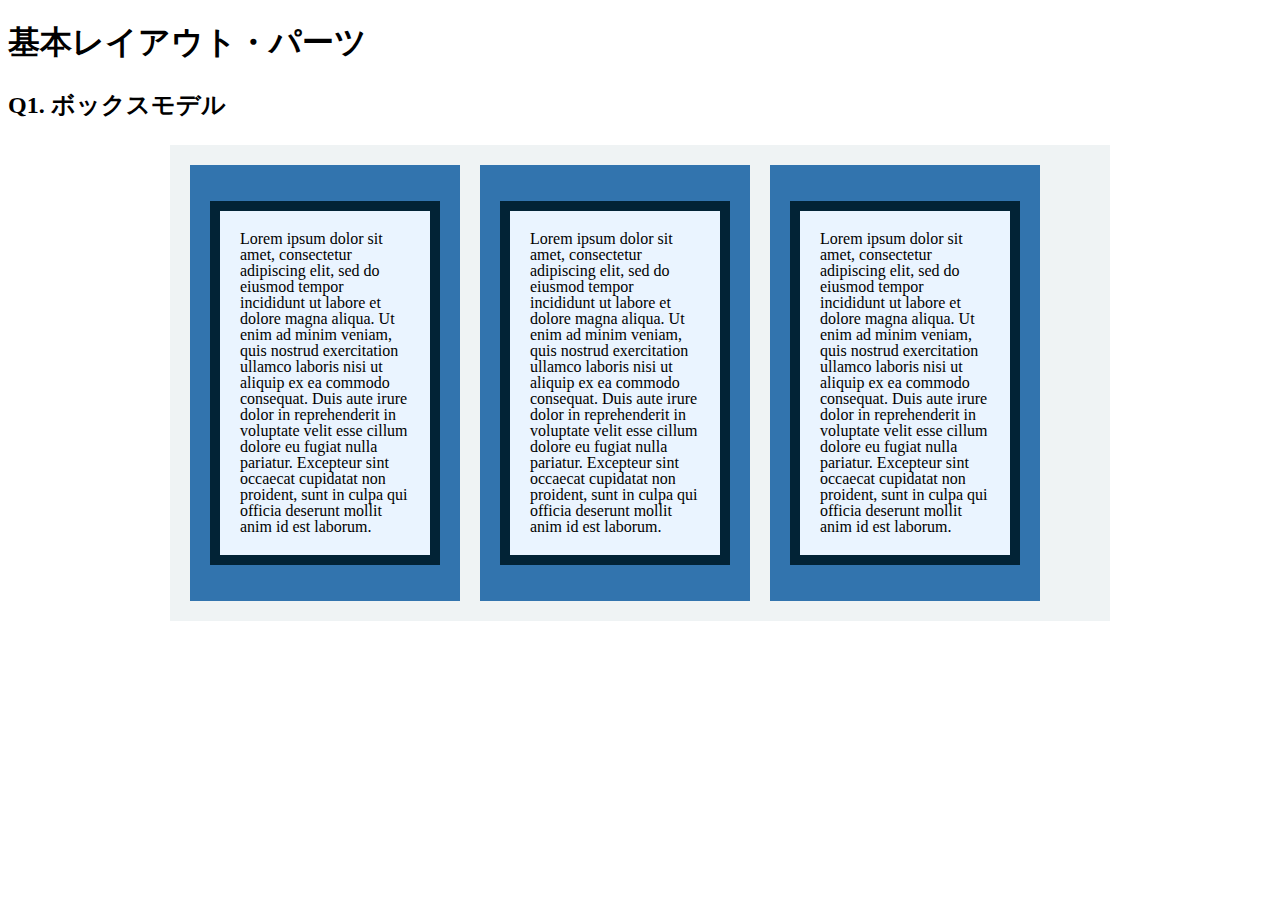
<file: layout_parts/q1/index.html>
<!DOCTYPE html>
<html>
  <head>
    <meta charset="utf-8">
    <meta http-equiv="X-UA-Compatible" content="IE=edge">
    <meta name="viewport" content="width=device-width, initial-scale=1.0, maximum-scale=1.0, user-scalable=no">
    <meta name="format-detection" content="telephone=no">
    <title>基本レイアウト・パーツ</title>
    <link rel="stylesheet" href="http://gizumo-inc.github.io/sample/front-lesson/layout_parts_new/assets/css/reset.css">
    <link rel="stylesheet" href="http://gizumo-inc.github.io/sample/front-lesson/layout_parts_new/assets/css/base.css">
    <link rel="stylesheet" href="css/style.css">
  </head>
  <body>
    <div class="wrapper">
      <h1 class="title">基本レイアウト・パーツ</h1>
      <h2 class="headline">
        <p class="headline__text">Q1. ボックスモデル</p>
      </h2>
      <div class="box">
        <!-- 回答はクラスq1の要素の中に書いてね -->
        <!-- すでについてるクラスにはstyleを指定しない。styleをつける場合は自分で新たにクラスをつけること -->
        <div class="q1 q1__content clearfix">

          <div class="q1__content__box">
            <p class="q1__content__text">
                Lorem ipsum dolor sit amet, consectetur adipiscing elit, sed do eiusmod tempor incididunt ut labore et dolore magna aliqua. Ut enim ad minim veniam, quis nostrud exercitation ullamco laboris nisi ut aliquip ex ea commodo consequat. Duis aute irure dolor in reprehenderit in voluptate velit esse cillum dolore eu fugiat nulla pariatur. Excepteur sint occaecat cupidatat non proident, sunt in culpa qui officia deserunt mollit anim id est laborum.
            </p>
          </div>

          <div class="q1__content__box">
           <p class="q1__content__text">
            Lorem ipsum dolor sit amet, consectetur adipiscing elit, sed do eiusmod tempor incididunt ut labore et dolore magna aliqua. Ut enim ad minim veniam, quis nostrud exercitation ullamco laboris nisi ut aliquip ex ea commodo consequat. Duis aute irure dolor in reprehenderit in voluptate velit esse cillum dolore eu fugiat nulla pariatur. Excepteur sint occaecat cupidatat non proident, sunt in culpa qui officia deserunt mollit anim id est laborum.
           </p>
          </div>

          <div class="q1__content__box">
            <p class="q1__content__text">
              Lorem ipsum dolor sit amet, consectetur adipiscing elit, sed do eiusmod tempor incididunt ut labore et dolore magna aliqua. Ut enim ad minim veniam, quis nostrud exercitation ullamco laboris nisi ut aliquip ex ea commodo consequat. Duis aute irure dolor in reprehenderit in voluptate velit esse cillum dolore eu fugiat nulla pariatur. Excepteur sint occaecat cupidatat non proident, sunt in culpa qui officia deserunt mollit anim id est laborum.
            </p>
          </div>


        </div>
        <!-- 回答はクラスq1の要素の中に書いてね -->
      </div>
    </div>
  </body>
</html>
</file>
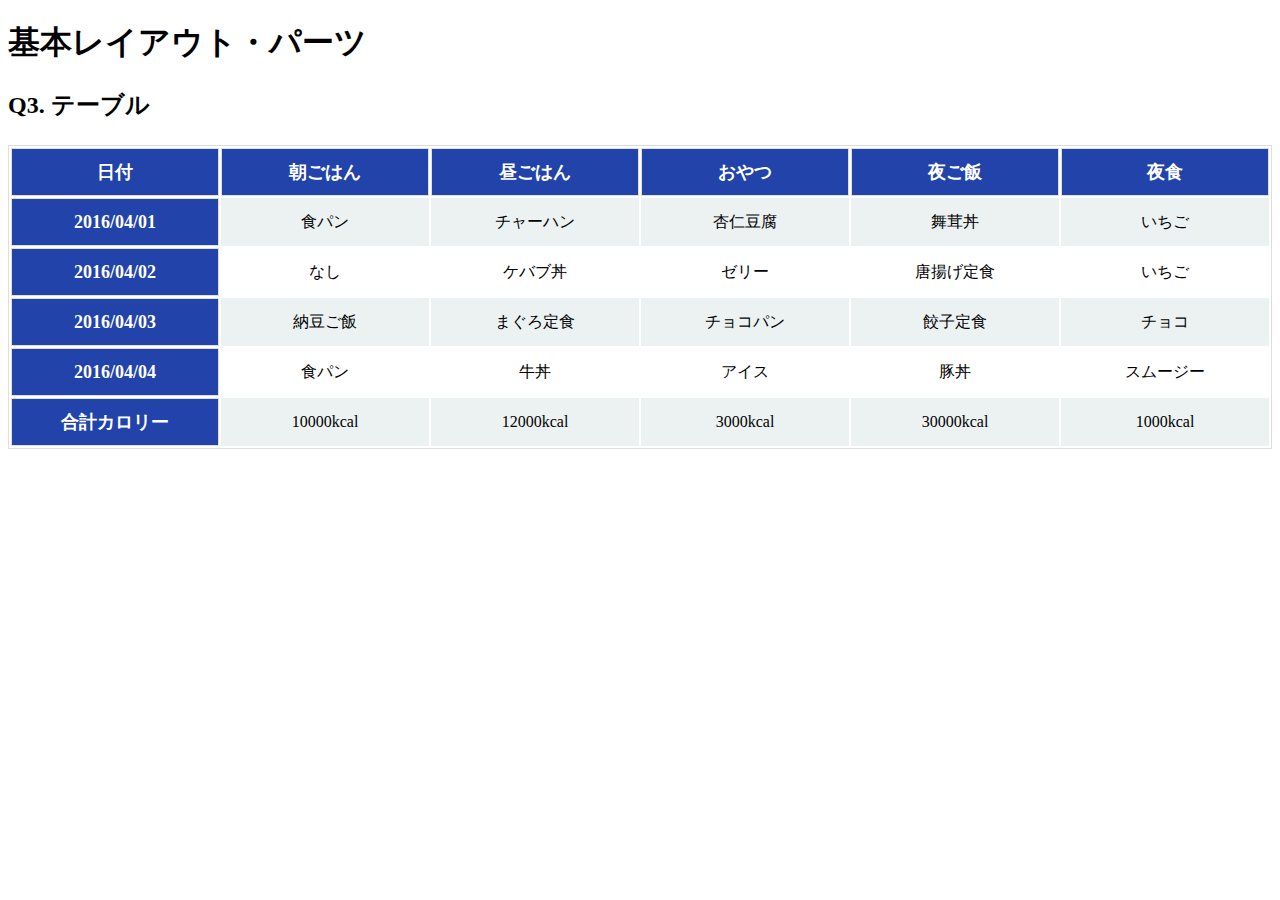
<file: layout_parts/q3/index.html>
<!DOCTYPE html>
<html>
  <head>
    <meta charset="utf-8">
    <meta http-equiv="X-UA-Compatible" content="IE=edge">
    <meta name="viewport" content="width=device-width, initial-scale=1.0, maximum-scale=1.0, user-scalable=no">
    <meta name="format-detection" content="telephone=no">
    <title>基本レイアウト・パーツ</title>
    <link rel="stylesheet" href="http://gizumo-inc.github.io/sample/front-lesson/layout_parts_new/assets/css/reset.css">
    <link rel="stylesheet" href="http://gizumo-inc.github.io/sample/front-lesson/layout_parts_new/assets/css/base.css">
    <link rel="stylesheet" href="css/style.css">
  </head>
  <body>
    <div class="wrapper">
      <h1 class="title">基本レイアウト・パーツ</h1>
      <h2 class="headline">
        <p class="headline__text">Q3. テーブル</p>
      </h2>
      <div class="box">
        <!-- 回答はクラスq3の要素の中に書いてね -->
        <!-- すでについてるクラスにはstyleを指定しない。styleをつける場合は自分で新たにクラスをつけること -->
        
  <div class="q3 q3-table-layout">
    <table class="q3-contents">
        <thead>
        
          <tr>
            <th>日付</th>
            <th>朝ごはん</th>
            <th>昼ごはん</th>
            <th>おやつ</th>
            <th>夜ご飯</th>
            <th>夜食</th>
          </tr>
          
        </thead>
        
        <tbody>
        
          <tr>
            <th>2016/04/01</th>
            <td>食パン</td>
            <td>チャーハン</td>
            <td>杏仁豆腐</td>
            <td>舞茸丼</td>
            <td>いちご</td>
          </tr>
      
          <tr>
            <th>2016/04/02</th>
            <td>なし</td>
        <td>ケバブ丼</td>
        <td>ゼリー</td>
        <td>唐揚げ定食</td>
        <td>いちご</td>
      </tr>
      
      <tr>
        <th>2016/04/03</th>
        <td>納豆ご飯</td>
        <td>まぐろ定食</td>
        <td>チョコパン</td>
        <td>餃子定食</td>
        <td>チョコ</td>
      </tr>
      
      <tr>
        <th>2016/04/04</th>
        <td>食パン</td>
        <td>牛丼</td>
        <td>アイス</td>
        <td>豚丼</td>
        <td>スムージー</td>
      </tr>
      
      <tr>
        <th>合計カロリー</th>
        <td>10000kcal</td>
        <td>12000kcal</td>
        <td>3000kcal</td>
        <td>30000kcal</td>
        <td>1000kcal</td>
      </tr>
    </tbody>
      
    </table>
    
    
    
    
    
    <!-- 回答はクラスq3の要素の中に書いてね -->
    
  </div>
</body>
</html>
</file>
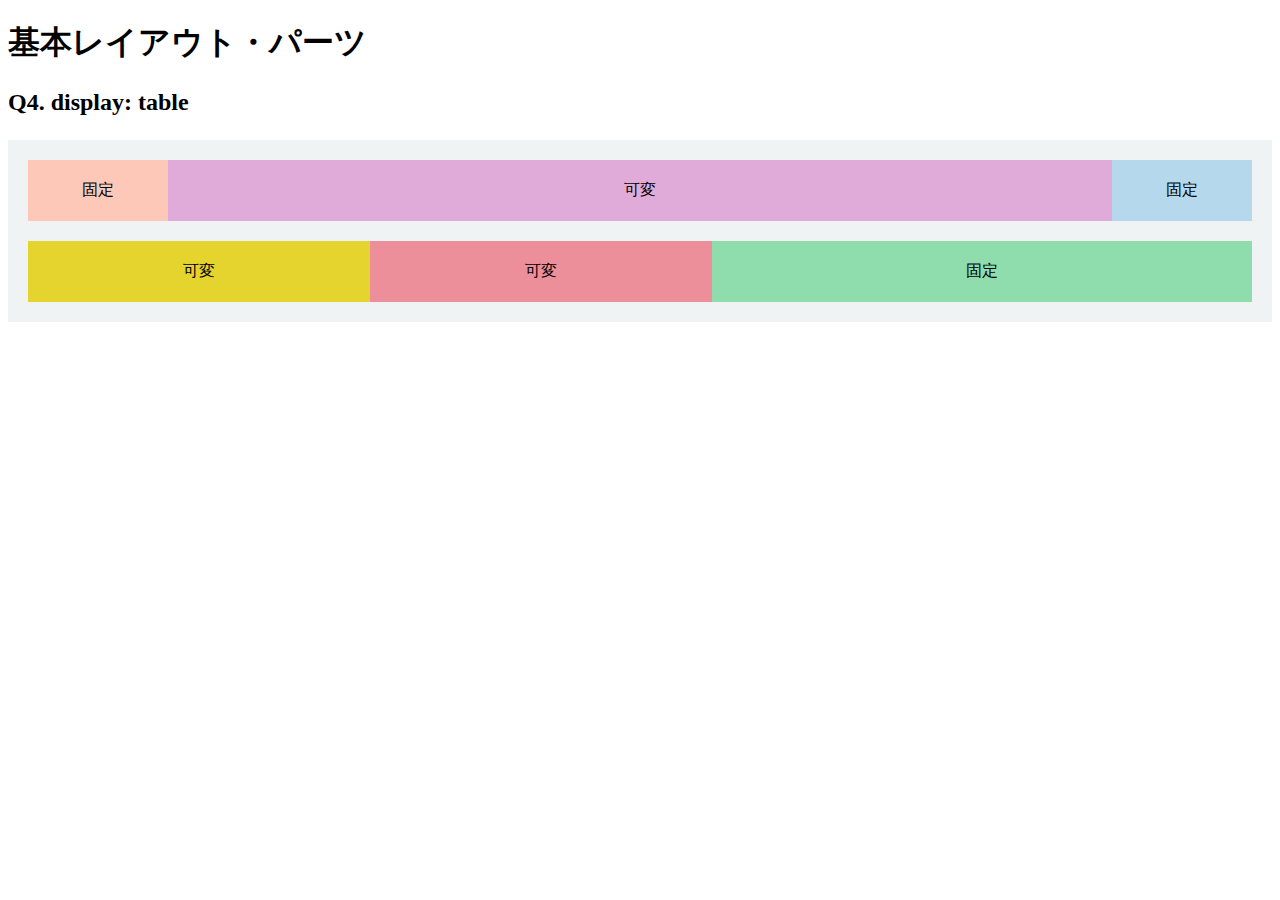
<file: layout_parts/q4/index.html>
<!DOCTYPE html>
<html>
  <head>
    <meta charset="utf-8">
    <meta http-equiv="X-UA-Compatible" content="IE=edge">
    <meta name="viewport" content="width=device-width, initial-scale=1.0, maximum-scale=1.0, user-scalable=no">
    <meta name="format-detection" content="telephone=no">
    <title>基本レイアウト・パーツ</title>
    <link rel="stylesheet" href="http://gizumo-inc.github.io/sample/front-lesson/layout_parts_new/assets/css/reset.css">
    <link rel="stylesheet" href="http://gizumo-inc.github.io/sample/front-lesson/layout_parts_new/assets/css/base.css">
    <link rel="stylesheet" href="css/style.css">
  </head>

  <body>
    <div class="wrapper">
      <h1 class="title">基本レイアウト・パーツ</h1>
      <h2 class="headline">
        <p class="headline__text">Q4. display: table</p>
      </h2>
      <div class="box">
        <!-- 回答はクラスq4の要素の中に書いてね -->
        <!-- すでについてるクラスにはstyleを指定しない。styleをつける場合は自分で新たにクラスをつけること -->
        <!-- 新たにタグは追加しなくてもできます。 -->
        <div class="q4 q4-contents">
          <div class="table-box">
            <div class="common-box pink">固定</div>
            <div class="common-box purple">可変</div>
            <div class="common-box blue">固定</div>         
          </div>

          <div class="table-box">
            <div class="common-box yellow">可変</div>
            <div class="common-box red">可変</div>
            <div class="common-box green">固定</div>
          </div>
        </div>
        <!-- 回答はクラスq4の要素の中に書いてね -->
      </div>
    </div>
  </body>
</html>
</file>
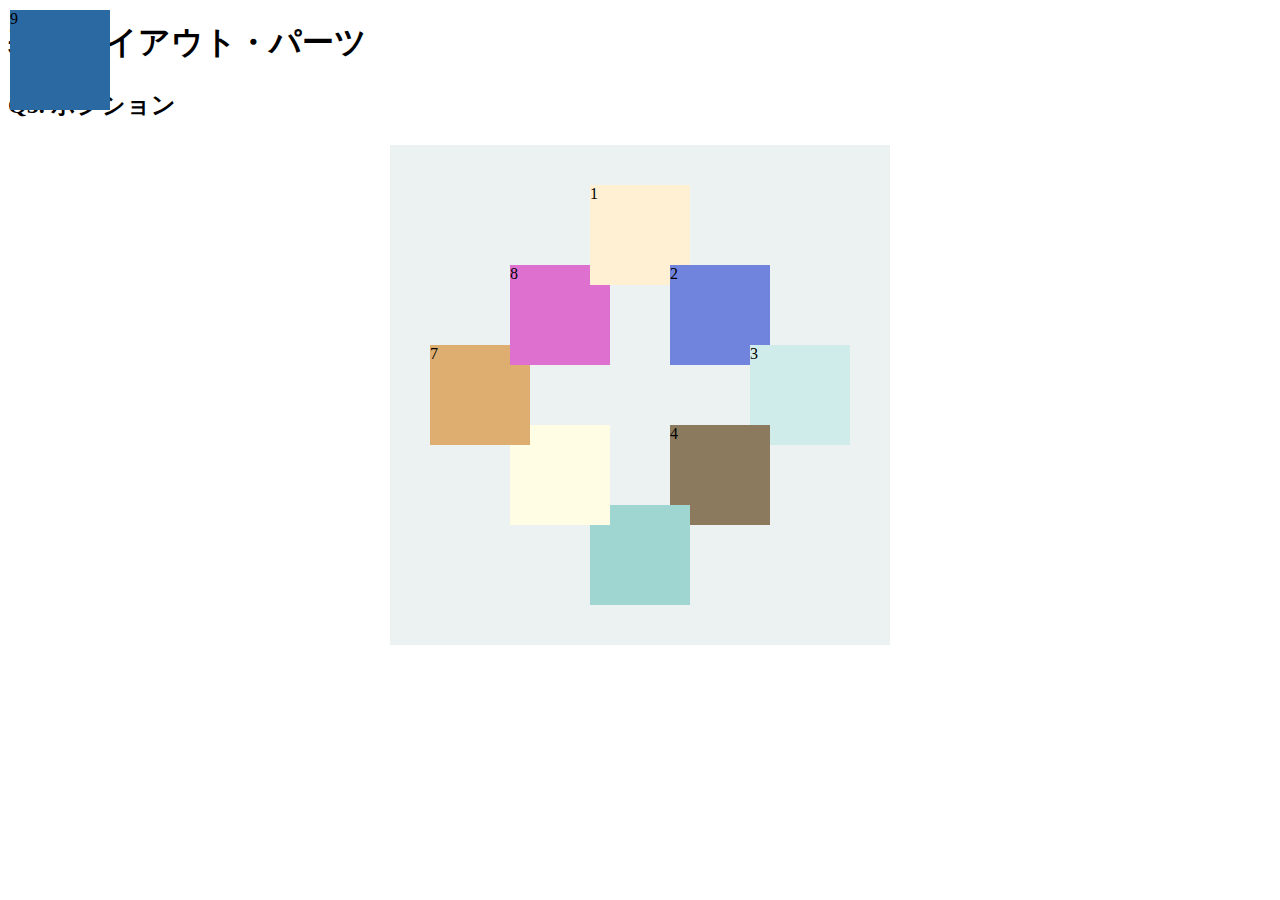
<file: layout_parts/q5/index.html>
<!DOCTYPE html>
<html>
  <head>
    <meta charset="utf-8">
    <meta http-equiv="X-UA-Compatible" content="IE=edge">
    <meta name="viewport" content="width=device-width, initial-scale=1.0, maximum-scale=1.0, user-scalable=no">
    <meta name="format-detection" content="telephone=no">
    <title>基本レイアウト・パーツ</title>
    <link rel="stylesheet" href="http://gizumo-inc.github.io/sample/front-lesson/layout_parts_new/assets/css/reset.css">
    <link rel="stylesheet" href="http://gizumo-inc.github.io/sample/front-lesson/layout_parts_new/assets/css/base.css">
    <link rel="stylesheet" href="css/style.css">
  </head>
  <body>
    <div class="wrapper">
      <h1 class="title">基本レイアウト・パーツ</h1>
      <h2 class="headline">
        <p class="headline__text">Q5. ポジション</p>
      </h2>
      <div class="box">
        <!-- 回答はクラスq5の要素の中に書いてね -->
        <!-- すでについてるクラスにはstyleを指定しない。styleをつける場合は自分で新たにクラスをつけること -->
        <!-- 新たにタグは追加しなくてもできます。 -->
        <div class="q5 q5-contents">
          <div class="common-box eight">8</div>
          <div class="common-box five">5</div>
          <div class="common-box one">1</div>
          <div class="common-box seven">7</div>
          <div class="common-box four">4</div>
          <div class="common-box six">6</div>
          <div class="common-box two">2</div>
          <div class="common-box three">3</div>
          <div class="common-box nine">9</div>
        </div>
        <!-- 回答はクラスq5の要素の中に書いてね -->
      </div>
    </div>
  </body>
</html>
</file>
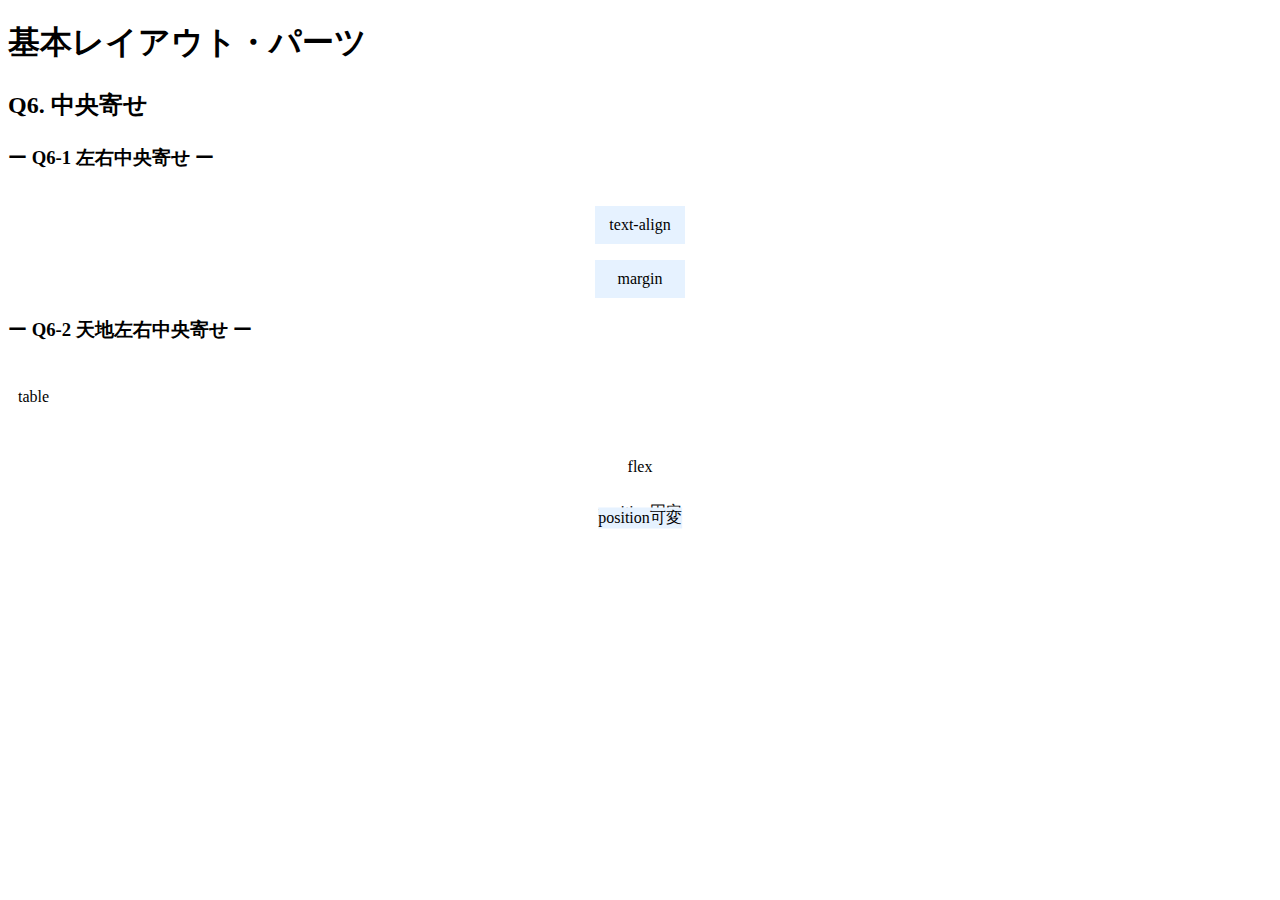
<file: layout_parts/q6/index.html>
<!DOCTYPE html>
<html>
  <head>
    <meta charset="utf-8">
    <meta http-equiv="X-UA-Compatible" content="IE=edge">
    <meta name="viewport" content="width=device-width, initial-scale=1.0, maximum-scale=1.0, user-scalable=no">
    <meta name="format-detection" content="telephone=no">
    <title>基本レイアウト・パーツ</title>
    <link rel="stylesheet" href="http://gizumo-inc.github.io/sample/front-lesson/layout_parts_new/assets/css/reset.css">
    <link rel="stylesheet" href="http://gizumo-inc.github.io/sample/front-lesson/layout_parts_new/assets/css/base.css">
    <link rel="stylesheet" href="css/style.css">
  </head>
  <body>
    <div class="wrapper">
      <h1 class="title">基本レイアウト・パーツ</h1>
      <h2 class="headline">
        <p class="headline__text">Q6. 中央寄せ</p>
      </h2>
      <div class="box">
        <div class="box__inner">
          <h3 class="box__headline">
            <p class="box__headline__text">ー Q6-1 左右中央寄せ ー</p>
          </h3>
          <div class="q6 q6--horizontal">
            <!-- Q6-1の回答はここに書いてね -->
            <!-- 新たにタグは追加しなくてもできます。 -->
            <div class="q6__box" >
              <div class="pearent">
                <p class="example">text-align</p>
              </div>
            </div>
            <!-- Q6-1の回答はここに書いてね -->


            <!-- Q6-1の回答はここに書いてね -->
            <!-- 新たにタグは追加しなくてもできます。 -->
            <div class="q6__box">
              <p class="table">margin</p>
            </div>
            <!-- Q6-1の回答はここに書いてね -->
          </div>
        </div>

        <div class="box__inner">
          <h3 class="box__headline">
            <p class="box__headline__text">ー Q6-2 天地左右中央寄せ ー</p>
          </h3>
          <!-- Q6-2の回答はここに書いてね -->
          <!-- すでについてるクラスにはstyleを指定しない。styleをつける場合は自分で新たにクラスをつけること -->
          <!-- 新たにタグは追加しなくてもできます。 -->
          <div class="q6 q6--around big">
            <div class="inner">
              <p class="sample">table</p>
            </div>
          </div>
          <!-- Q6-2の回答はここに書いてね -->

          <!-- Q6-2の回答はここに書いてね -->
          <!-- すでについてるクラスにはstyleを指定しない。styleをつける場合は自分で新たにクラスをつけること -->
          <!-- 新たにタグは追加しなくてもできます。 -->
          <div class="q6 q6--around another">
            <p class="text">flex</p>
          </div>
          <!-- Q6-2の回答はここに書いてね -->

          <div class="q6 q6--position">
            <!-- Q6-2の回答はここに書いてね -->
            <!-- すでについてるクラスにはstyleを指定しない。styleをつける場合は自分で新たにクラスをつけること -->
            <!-- 新たにタグは追加しなくてもできます。 -->
            <div class="q6__box is-stable contents">
              <p class="q6__box__inner fix">position固定</p>
            </div>
            <!-- Q6-2の回答はここに書いてね -->

            <!-- Q6-2の回答はここに書いてね -->
            <!-- すでについてるクラスにはstyleを指定しない。styleをつける場合は自分で新たにクラスをつけること -->
            <!-- 新たにタグは追加しなくてもできます。 -->
            <div class="q6__box is-flexible stay">
              <p class="q6__box__inner change">position可変</p>
            </div>
            <!-- Q6-2の回答はここに書いてね -->
          </div>
        </div>
      </div>
    </div>
  </body>
</html>
</file>
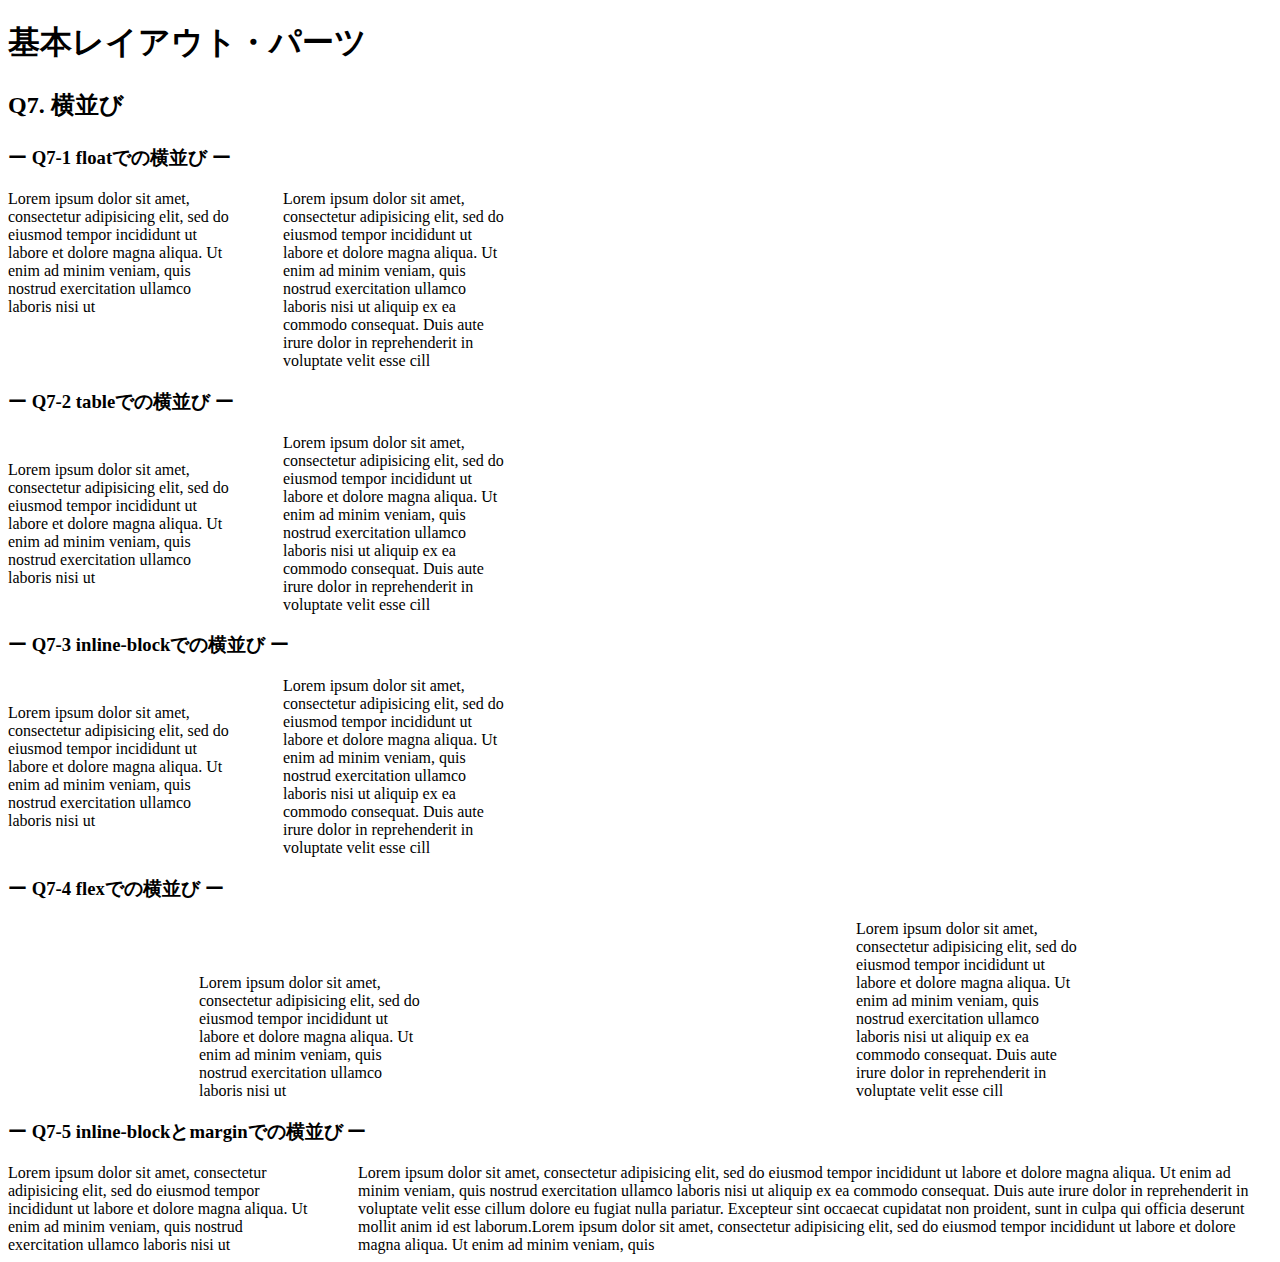
<file: layout_parts/q7/index.html>
<!DOCTYPE html>
<html>
  <head>
    <meta charset="utf-8">
    <meta http-equiv="X-UA-Compatible" content="IE=edge">
    <meta name="viewport" content="width=device-width, initial-scale=1.0, maximum-scale=1.0, user-scalable=no">
    <meta name="format-detection" content="telephone=no">
    <title>基本レイアウト・パーツ</title>
    <link rel="stylesheet" href="http://gizumo-inc.github.io/sample/front-lesson/layout_parts_new/assets/css/reset.css">
    <link rel="stylesheet" href="http://gizumo-inc.github.io/sample/front-lesson/layout_parts_new/assets/css/base.css">
    <link rel="stylesheet" href="css/style.css">
  </head>
  <body>
    <div class="wrapper">
      <h1 class="title">基本レイアウト・パーツ</h1>
      <h2 class="headline">
        <p class="headline__text">Q7. 横並び</p>
      </h2>
      <div class="box">
        <div class="box__inner">
          <h3 class="box__headline">
            <p class="box__headline__text">ー Q7-1 floatでの横並び ー</p>
          </h3>
          <!-- Q7の回答はここに書いてね -->
          <!-- すでについてるクラスにはstyleを指定しない。styleをつける場合は自分で新たにクラスをつけること -->
          <!-- 新たにタグは追加しなくてもできます。 -->
          <div class="q7 q7--float">
            <div class="q7__inner clearfix">
              <div class="q7__box content">
                Lorem ipsum dolor sit amet, consectetur adipisicing elit, sed do eiusmod tempor incididunt ut labore et dolore magna aliqua. Ut enim ad minim veniam, quis nostrud exercitation ullamco laboris nisi ut
              </div>
              <div class="q7__box content">
                Lorem ipsum dolor sit amet, consectetur adipisicing elit, sed do eiusmod tempor incididunt ut labore et dolore magna aliqua. Ut enim ad minim veniam, quis nostrud exercitation ullamco laboris nisi ut aliquip ex ea commodo consequat. Duis aute irure dolor in reprehenderit in voluptate velit esse cill
              </div>
            </div>
          </div>
          <!-- Q7の回答はここに書いてね -->
        </div>

        <div class="box__inner">
          <h3 class="box__headline">
            <p class="box__headline__text">ー Q7-2 tableでの横並び ー</p>
          </h3>
          <!-- Q7の回答はここに書いてね -->
          <!-- すでについてるクラスにはstyleを指定しない。styleをつける場合は自分で新たにクラスをつけること -->
          <!-- 新たにタグは追加しなくてもできます。 -->
          <div class="q7 q7--table">
            <div class="q7__inner parent">
              <div class="q7__box child">
                <div class="q7__box__text mago">
                  Lorem ipsum dolor sit amet, consectetur adipisicing elit, sed do eiusmod tempor incididunt ut labore et dolore magna aliqua. Ut enim ad minim veniam, quis nostrud exercitation ullamco laboris nisi ut
                </div>
              </div>
              <div class="q7__box child">
                <div class="q7__box__text mago">
                  Lorem ipsum dolor sit amet, consectetur adipisicing elit, sed do eiusmod tempor incididunt ut labore et dolore magna aliqua. Ut enim ad minim veniam, quis nostrud exercitation ullamco laboris nisi ut aliquip ex ea commodo consequat. Duis aute irure dolor in reprehenderit in voluptate velit esse cill
                </div>
              </div>
            </div>
          </div>
          <!-- Q7の回答はここに書いてね -->
        </div>

        <div class="box__inner">
          <h3 class="box__headline">
            <p class="box__headline__text">ー Q7-3 inline-blockでの横並び ー</p>
          </h3>
          <!-- Q7の回答はここに書いてね -->
          <!-- すでについてるクラスにはstyleを指定しない。styleをつける場合は自分で新たにクラスをつけること -->
          <!-- 新たにタグは追加しなくてもできます。 -->
          <div class="q7 q7--inlineblock">
            <div class="q7__inner main">
              <div class="q7__box sample">
                Lorem ipsum dolor sit amet, consectetur adipisicing elit, sed do eiusmod tempor incididunt ut labore et dolore magna aliqua. Ut enim ad minim veniam, quis nostrud exercitation ullamco laboris nisi ut
              </div>
              <div class="q7__box sample">
                Lorem ipsum dolor sit amet, consectetur adipisicing elit, sed do eiusmod tempor incididunt ut labore et dolore magna aliqua. Ut enim ad minim veniam, quis nostrud exercitation ullamco laboris nisi ut aliquip ex ea commodo consequat. Duis aute irure dolor in reprehenderit in voluptate velit esse cill
              </div>
            </div>
          </div>
          <!-- Q7の回答はここに書いてね -->
        </div>

        <div class="box__inner">
          <h3 class="box__headline">
            <p class="box__headline__text">ー Q7-4 flexでの横並び ー</p>
          </h3>
          <!-- Q7の回答はここに書いてね -->
          <!-- すでについてるクラスにはstyleを指定しない。styleをつける場合は自分で新たにクラスをつけること -->
          <!-- 新たにタグは追加しなくてもできます。 -->
          <div class="q7 q7--flex">
            <div class="q7__inner item">
              <div class="q7__box one">
                Lorem ipsum dolor sit amet, consectetur adipisicing elit, sed do eiusmod tempor incididunt ut labore et dolore magna aliqua. Ut enim ad minim veniam, quis nostrud exercitation ullamco laboris nisi ut
              </div>
              <div class="q7__box two">
                Lorem ipsum dolor sit amet, consectetur adipisicing elit, sed do eiusmod tempor incididunt ut labore et dolore magna aliqua. Ut enim ad minim veniam, quis nostrud exercitation ullamco laboris nisi ut aliquip ex ea commodo consequat. Duis aute irure dolor in reprehenderit in voluptate velit esse cill
              </div>
            </div>
          </div>
          <!-- Q7の回答はここに書いてね -->
        </div>

        <div class="box__inner">
          <h3 class="box__headline">
            <p class="box__headline__text">ー Q7-5 inline-blockとmarginでの横並び ー</p>
          </h3>
          <!-- Q7の回答はここに書いてね -->
          <!-- すでについてるクラスにはstyleを指定しない。styleをつける場合は自分で新たにクラスをつけること -->
          <!-- 新たにタグは追加しなくてもできます。 -->
          <div class="q7 q7--margin">
            <div class="q7__inner is-full style">
              <div class="q7__box keep">
                <div class="q7__box__text">
                  Lorem ipsum dolor sit amet, consectetur adipisicing elit, sed do eiusmod tempor incididunt ut labore et dolore magna aliqua. Ut enim ad minim veniam, quis nostrud exercitation ullamco laboris nisi ut
                </div>
              </div>
              <div class="q7__box change">
                <div class="q7__box__text">
                  Lorem ipsum dolor sit amet, consectetur adipisicing elit, sed do eiusmod tempor incididunt ut labore et dolore magna aliqua. Ut enim ad minim veniam, quis nostrud exercitation ullamco laboris nisi ut aliquip ex ea commodo consequat. Duis aute irure dolor in reprehenderit in voluptate velit esse cillum dolore eu fugiat nulla pariatur. Excepteur sint occaecat cupidatat non proident, sunt in culpa qui officia deserunt mollit anim id est laborum.Lorem ipsum dolor sit amet, consectetur adipisicing elit, sed do eiusmod tempor incididunt ut labore et dolore magna aliqua. Ut enim ad minim veniam, quis
                </div>
              </div>
            </div>
          </div>
          <!-- Q7の回答はここに書いてね -->
        </div>
      </div>
    </div>
  </body>
</html>
</file>
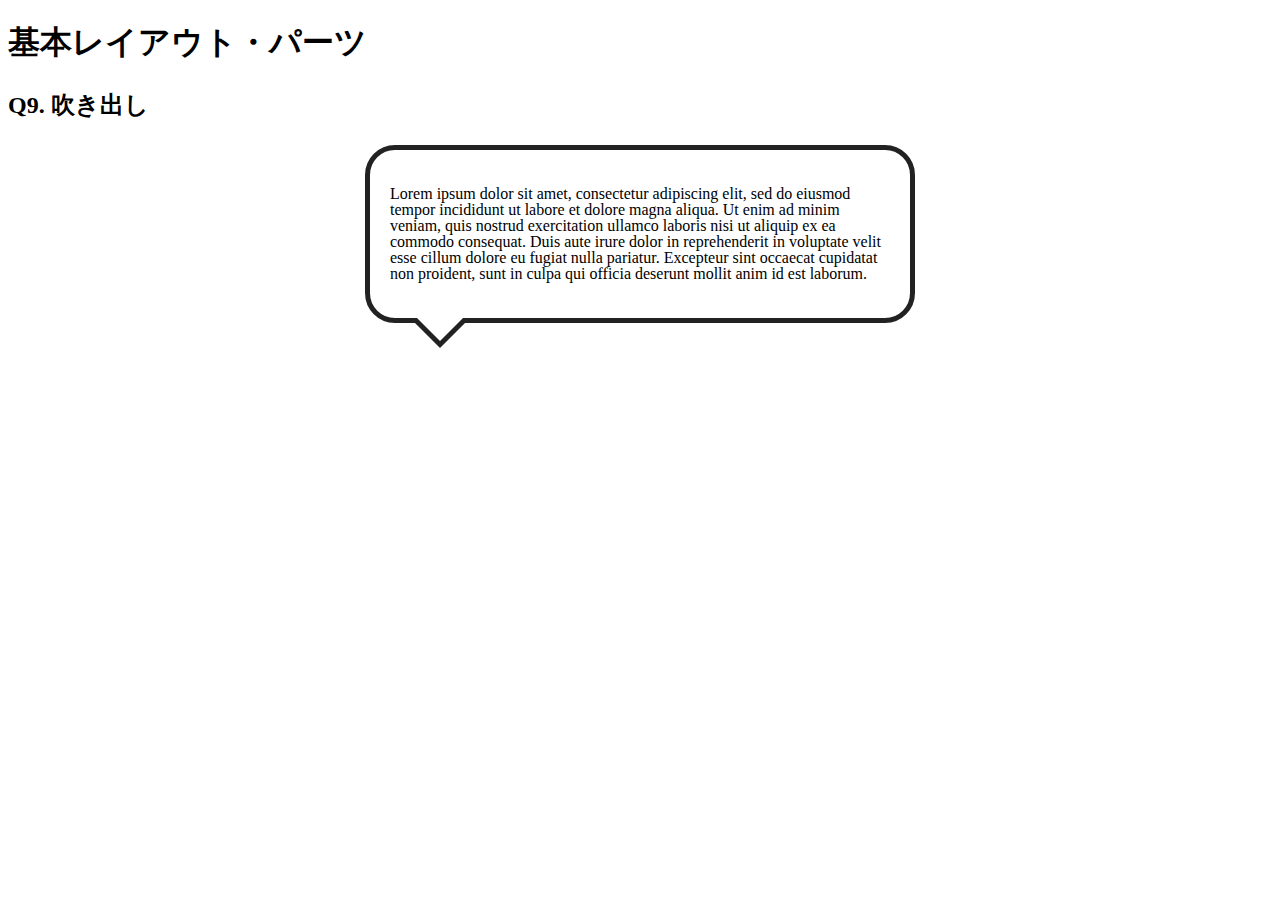
<file: layout_parts/q9/index.html>
<!DOCTYPE html>
<html>
  <head>
    <meta charset="utf-8">
    <meta http-equiv="X-UA-Compatible" content="IE=edge">
    <meta name="viewport" content="width=device-width, initial-scale=1.0, maximum-scale=1.0, user-scalable=no">
    <meta name="format-detection" content="telephone=no">
    <title>基本レイアウト・パーツ</title>
    <link rel="stylesheet" href="http://gizumo-inc.github.io/sample/front-lesson/layout_parts_new/assets/css/reset.css">
    <link rel="stylesheet" href="http://gizumo-inc.github.io/sample/front-lesson/layout_parts_new/assets/css/base.css">
    <link rel="stylesheet" href="css/style.css">
  </head>
  <body>
    <div class="wrapper">
      <h1 class="title">基本レイアウト・パーツ</h1>
      <h2 class="headline">
        <p class="headline__text">Q9. 吹き出し</p>
      </h2>
      <div class="box">
        <!-- 回答はクラスq9の要素の中に書いてね -->
        <!-- すでについてるクラスにはstyleを指定しない。styleをつける場合は自分で新たにクラスをつけること -->
        <div class="q9 baloon">
          <p>
            Lorem ipsum dolor sit amet, consectetur adipiscing elit, sed do eiusmod tempor incididunt ut labore et dolore magna aliqua. Ut enim ad minim veniam, quis nostrud exercitation ullamco laboris nisi ut aliquip ex ea commodo consequat. Duis aute irure dolor in reprehenderit in voluptate velit esse cillum dolore eu fugiat nulla pariatur. Excepteur sint occaecat cupidatat non proident, sunt in culpa qui officia deserunt mollit anim id est laborum.
          </p>
          
        </div>
        <!-- 回答はクラスq9の要素の中に書いてね -->
      </div>
    </div>
  </body>
</html>
</file>
<file: layout_parts/q1/css/style.css>
@charset "UTF-8";

/* 回答はここに書いてね */

.clearfix:after {
display: block;
content: "";
clear: both;
}

.q1__content {
width: 900px;
margin: 0 auto;
padding: 20px;
background-color: #eff3f4;
/* box-sizing: border-box; */
}

.q1__content__box {
float: left;
margin-left: 20px;
padding: 20px;
width: 230px;
background-color: #3274ae;
}

/* いちばん左のボックスmarginのみ0にする */
.q1__content .q1__content__box:first-child {
margin-left:0;
}

.q1__content__text {
padding: 20px;
font-size: 16px;
line-height: 16px;
border: 10px solid #022336;
background-color: #eaf4ff;
}




/* 回答はここに書いてね */
</file>
<file: layout_parts/q3/css/style.css>
@charset "UTF-8";

/* 回答はここに書いてね */

.q3-contents {
table-layout: fixed;
border: solid #dedede 1px;
width: 100%;
text-align: center;
}

.q3-contents th {
background-color: #2244aa;
color: #fff;
font-size: 18px;
line-height: 26px;
}

.q3-contents td {
font-size: 16px;
line-height: 22px;
}

.q3-contents tr:nth-child(2n+1){
background-color: #ecf1f2;
}

.q3-contents th {
padding: 10px;
border: solid #dedede 1px;
}



.q3-contents tbody tr:last-child{
border-top: dashed #002 2px;
}

/* 回答はここに書いてね */
</file>
<file: layout_parts/q4/css/style.css>
@charset "UTF-8";

/* 回答はここに書いてね */
.q4-contents {
table-layout: fixed;
text-align: center;
padding: 20px;
margin: 0 auto;
background-color: #eff3f4;
}
.common-box {
padding: 20px;
display: table-cell;
}

.table-box{
display: table;
width: 100%;
margin-bottom: 20px;
}

.table-box:last-child {
margin-bottom: 0;
}

.pink {
background-color: #fdc8b8;
width: 100px;
}

.purple {
background-color: #e0abd9;
}

.blue {
background-color: #b6d8ed;
width: 100px;
}

/* .content-box {
width: 100%;
display: table;
} */

.yellow {
background-color: #e5d32e;
}

.red {
background-color: #ec8f9a;
}

.green {
background-color: #8fdcad;
width: 500px;
}


/* 回答はここに書いてね */
</file>
<file: layout_parts/q5/css/style.css>
@charset "UTF-8";

/* 回答はここに書いてね */

.q5-contents {
position: relative;
width: 500px;
height: 500px;
margin: 0 auto;
background-color: #ecf1f2;
}
.common-box {
position: absolute;
width: 100px;
height: 100px;
}

.one {
background-color: #ffefd3;
/* position: absolute; */
top: 40px;
left: 200px;
}
.two {
background-color: #7084de;
/* position: absolute; */
top: 120px;
left: 280px;
}
.three {
background-color: #d0ecea;
/* position: absolute; */
z-index: 10;
top: 200px;
left: 360px;
}
.four {
background-color: #8b7a5e;
/* position: absolute; */
z-index: 20;
top: 280px;
left: 280px;
}
.five {
background-color: #9fd6d2;
/* position: absolute; */
z-index: 30;
bottom: 40px;
left: 200px;
}
.six {
background-color: #fffee4;
/* position: absolute; */
z-index: 40;
top: 280px;
left: 120px;
}
.seven {
background-color: #deae70;
/* position: absolute; */
z-index: 50;
top: 200px;
left: 40px;
}
.eight {
background-color: #de70cf;
/* position: absolute; */
z-index: 60;
top: 120px;
left: 120px;
}
.nine {
background-color: #2b69a3;
position: fixed;
top: 10px;
left: 10px;
}

.one::before{
content: "";
background-color: #ffefd3;
position: absolute;
top: 80px;
bottom: 0px;
height: 20px;
width:20px;
z-index: 70;
}
/* 回答はここに書いてね */
</file>
<file: layout_parts/q6/css/style.css>
@charset "UTF-8";

/* 回答はここに書いてね */
.example {
text-align: center;
display: inline-block;
padding-top: 10px;
padding-bottom: 10px;
width: 90px;
background-color: #e6f2ff;
}

.pearent {
text-align: center;
}

.table {
text-align:center;
margin: auto;
width: 90px;
padding-top: 10px;
padding-bottom: 10px;
background-color: #e6f2ff;
}

/* ここからｑ6－2 */
.big {
display: table;
text-align: center;
/* vertical-align: middle; */
}

.inner {
display: table-cell;
vertical-align: middle;
}

.sample {
/* display: table-cell; */
display: inline-block;
vertical-align: middle;
/* text-align: center; */
padding: 10px;
background-color: #fff;
}

.another {
display: flex;
align-items: center;
justify-content: center;
}

.text {
background-color: #fff;
padding: 10px;
}

.contents {
position: relative;
text-align: center;
}

.fix {
position: absolute;
top: 0;
bottom: 0;
left: 0;
right: 0;
/* height: 50%;
width: 50%; */
margin: auto;
text-align: center;
vertical-align: middle;
background-color: #e6f2ff;
/* top: 50%; */
/* height: 30px;
width: 110px;
padding: 10px; */
}

.stay {
position: relative;
/* text-align: center; */
/* width: 100%; */
}

.change {
position: absolute;
top: 50%;
left: 50%;
transform: translate(-50%,-50%);
background-color: #e6f2ff;
}

/* 回答はここに書いてね */
</file>
<file: layout_parts/q7/css/style.css>
@charset "UTF-8";

/* 回答はここに書いてね */
.clearfix::after {
  content: "";
  display: block;
  clear: both;
}
.inner {
  font-size: 16px;
}
.content {
  float: left;
  width: 225px;
  margin-left: 50px;
  box-sizing: border-box;
}
.content:first-child {
  margin-left: 0;
}


/* ここからtableの横並び */
.parent {
  display: table;
}
.child {
  width: 225px;
  display: table-cell;
  padding-left: 50px;
}
.child:first-child {
  padding-left: 0;
  vertical-align: middle;
}

/* ここからinline-blockの横並び */
.main {
  font-size: 0;
}
.sample {
  font-size: 16px;
  width: 225px;
  display: inline-block;
  text-align: left;
  box-sizing: border-box;
  margin-left: 50px;
  vertical-align: middle;
}
.sample:first-child {
  margin-left: 0;
}

/* ここからflixの横並び */
.item {
  display: flex;
  justify-content: space-around;
  box-sizing: border-box;
  align-items: flex-end;
}
.one {
  width: 225px;
  /* justify-content: space-around; */
  align-items: center;
  margin-right: 50px;
}
.two {
  width: 225px;
  /* justify-content: space-around; */
  align-items: center;
}

/* inlineとmarginで横並び */
.style {
  display: inline-block;
  font-size: 0;
}
.keep {
  display: inline-block;
  width: 300px;
  font-size: 16px;
  
}
.change {
  display: inline-block;
  width: 100%;
  padding-left: 350px;
  vertical-align: top;
  font-size: 16px;
  margin-left: -300px;
  box-sizing: border-box;
  
}

/* 回答はここに書いてね */
</file>
<file: layout_parts/q9/css/style.css>
@charset "UTF-8";

/* 回答はここに書いてね */
.baloon {
  position: relative;
  /* display: inline-block; */
  padding: 20px;
  font-size: 16px;
  line-height: 16px;
  width: 500px;
  border: 5px solid #222;
  margin: auto;
  border-radius: 30px;
}

.baloon::before {
  content: "";
  position: absolute;
  width: 0;
  height: 0;
  bottom: -53px;
  left: 55px;
  margin-left: -15px;
  border: 30px solid transparent;
  border-top: 30px solid #FFF;
  z-index: 2;
}
.baloon::after {
  content: "";
  position: absolute;
  bottom: -60px;
  left: 40px;
  /* margin-left: -17px; */
  border: 30px solid transparent;
  border-top: 30px solid #222;
  z-index: 1;
}

/* 回答はここに書いてね */
</file>
